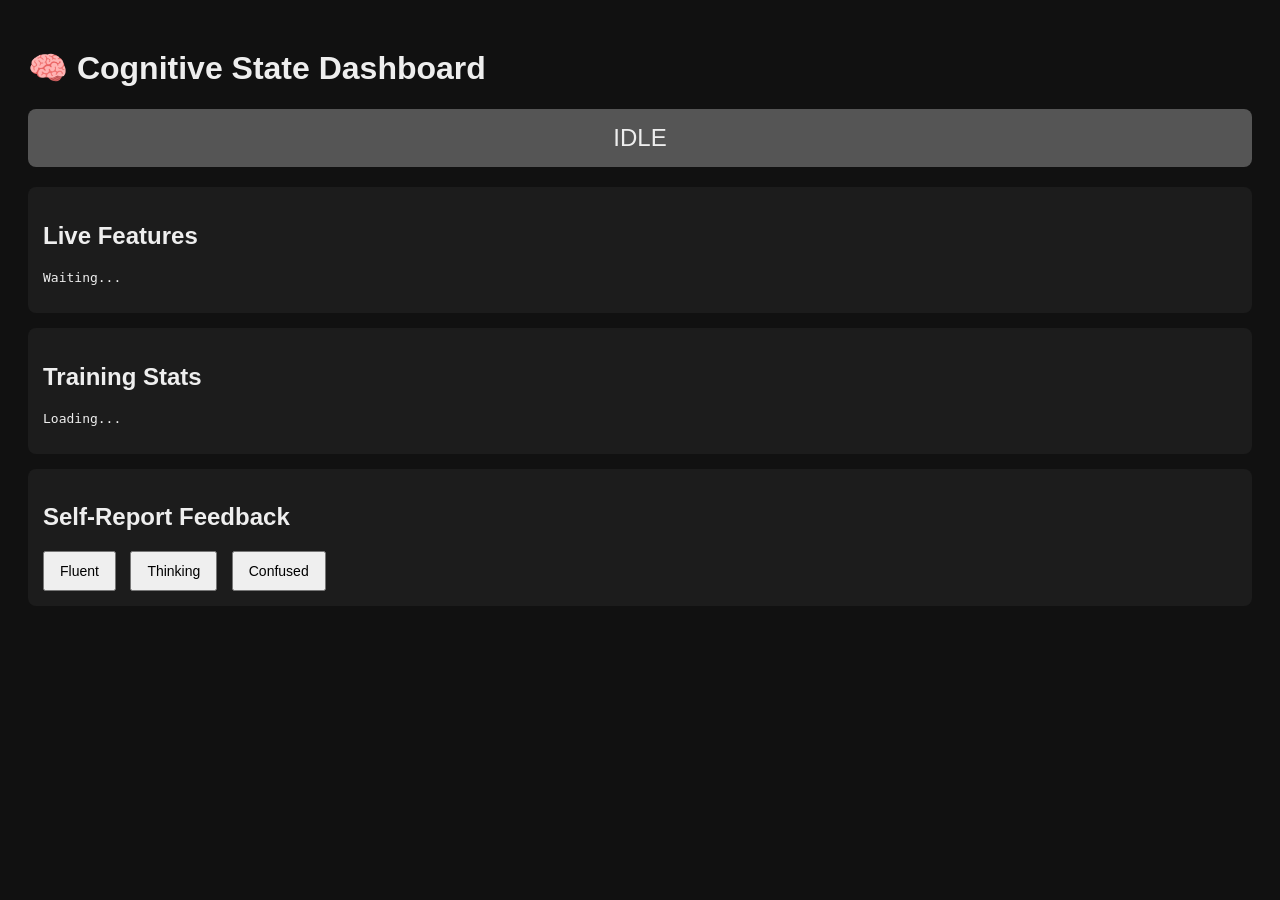
<file: app/dashboard/index.html>
<!DOCTYPE html>
<html>
<head>
    <title>Confusion Monitor</title>
    <link rel="stylesheet" href="style.css">
</head>
<body>

<h1>🧠 Cognitive State Dashboard</h1>

<div id="state" class="state-box idle">IDLE</div>

<div class="panel">
    <h2>Live Features</h2>
    <pre id="features">Waiting...</pre>
</div>

<div class="panel">
    <h2>Training Stats</h2>
    <pre id="stats">Loading...</pre>
</div>

<div class="panel">
    <h2>Self-Report Feedback</h2>
    <button onclick="sendFeedback('fluent')">Fluent</button>
    <button onclick="sendFeedback('thinking')">Thinking</button>
    <button onclick="sendFeedback('confused')">Confused</button>
</div>

<script src="dashboard.js"></script>
</body>
</html>
</file>
<file: app/dashboard/style.css>
body {
    font-family: Arial, sans-serif;
    background: #111;
    color: #eee;
    padding: 20px;
}

.state-box {
    font-size: 24px;
    padding: 15px;
    margin-bottom: 20px;
    border-radius: 8px;
    text-align: center;
}

.idle { background: #555; }
.fluent { background: #2ecc71; }
.thinking { background: #f1c40f; }
.confused { background: #e74c3c; }

.panel {
    background: #1c1c1c;
    padding: 15px;
    margin-bottom: 15px;
    border-radius: 8px;
}

button {
    padding: 10px 15px;
    margin-right: 10px;
    font-size: 14px;
    cursor: pointer;
}
</file>
